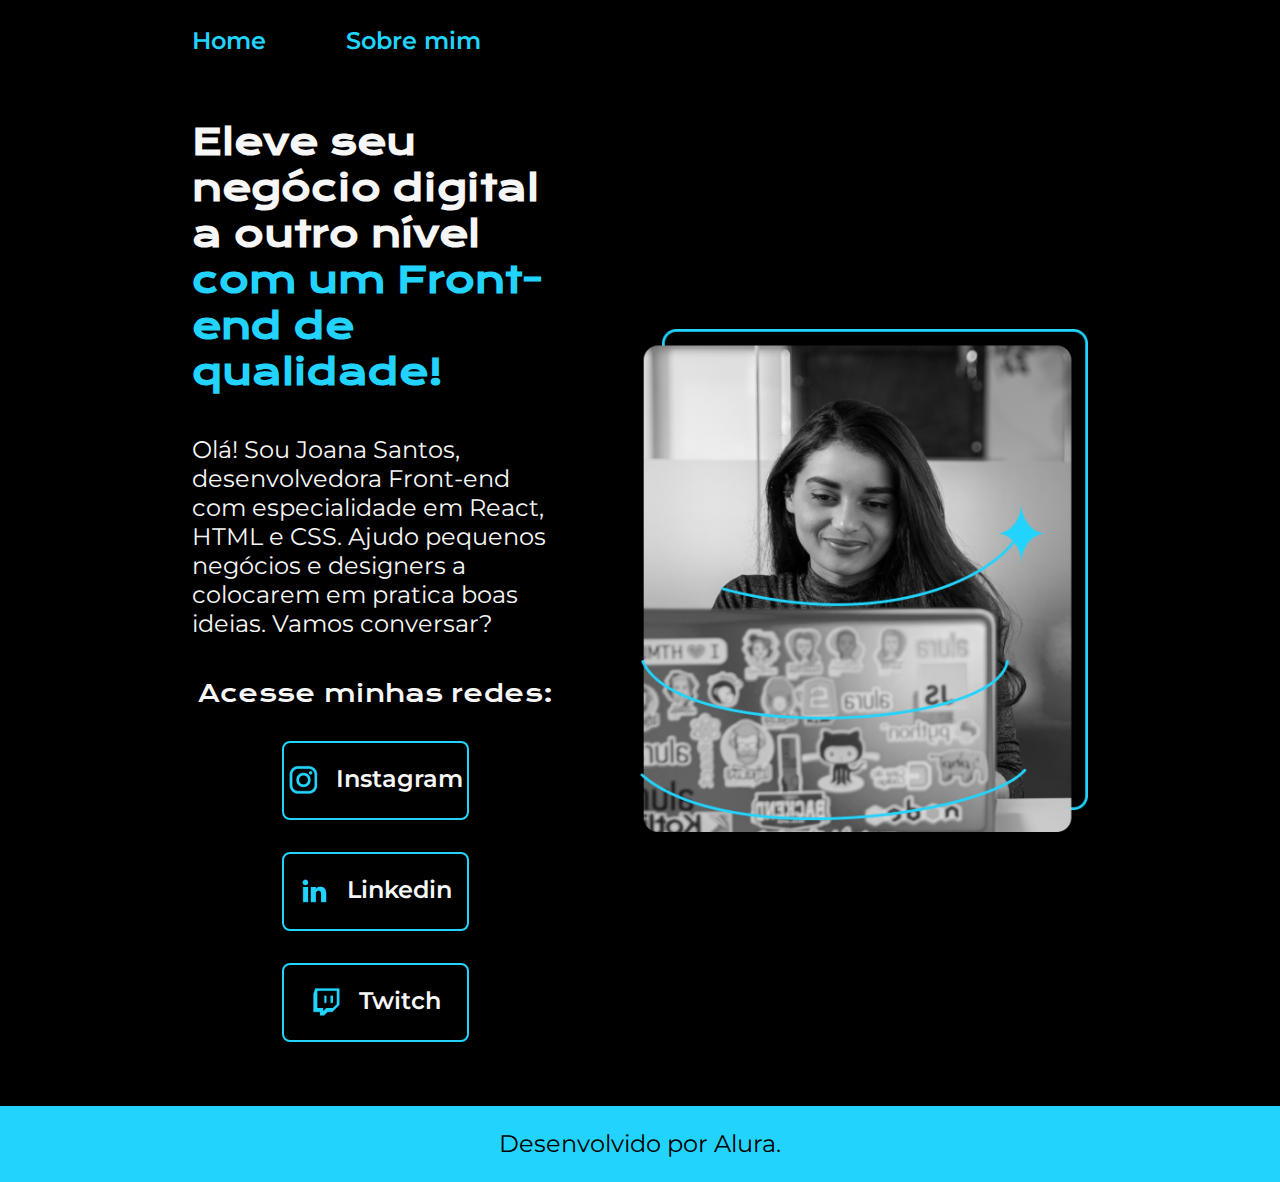
<file: index.html>
<!DOCTYPE html>
<html lang="pt-br">
<head>
    <meta charset="UTF-8">
    <meta http-equiv="X-UA-Compatible" content="IE=edge">
    <meta name="viewport" content="width=device-width, initial-scale=1.0">
    <title>Portfolio</title>
    <link rel="stylesheet" href="./styles/style.css">
</head>
<body>
    <header class="cabecalho">
        <nav class="cabecalho__menu">
            <a class="cabecalho__menu__link" href="index.html">Home</a>
            <a class="cabecalho__menu__link" href="about.html">Sobre mim</a>
        </nav>
    </header>
    <main class="apresentacao">
        <section class="apresentacao__conteudo">
            <h1 class="apresentacao__conteudo__titulo">Eleve seu negócio digital a outro nível <strong class="titulo-destaque">com um Front-end de qualidade!</strong></h1>
            <p class="apresentacao__conteudo__texto">Olá! Sou Joana Santos, desenvolvedora Front-end com especialidade em React, HTML e CSS. Ajudo pequenos negócios e designers a colocarem em pratica boas ideias. Vamos conversar?</p>
            <div class="apresentacao__links">
            <h2 class="apresentacao__subtitulo__links">Acesse minhas redes:</h2>
                <a class="apresentacao__links__navegacao" href="http://instagram.com/">
                    <img src="./assets/instagram.png" alt="Logo Instagram">
                    Instagram
                </a>
                <a class="apresentacao__links__navegacao" href="https://www.linkedin.com/">
                    <img src="./assets/linkedin.png" href="Logo Linkedin">
                    Linkedin</a>
                <a class="apresentacao__links__navegacao" href="https://www.twitch.tv/">
                    <img src="./assets/twitch.png" href="Logo Twitch">
                    Twitch</a>
            </div>
        </section>
            <img class="apresentacao__imagem" src="./assets/Imagem.png" alt="Foto de Joana Santos programando">
    </main>
    <footer class="rodape">
        <p>Desenvolvido por Alura.</p>
    </footer>
</body>
</html>
</file>
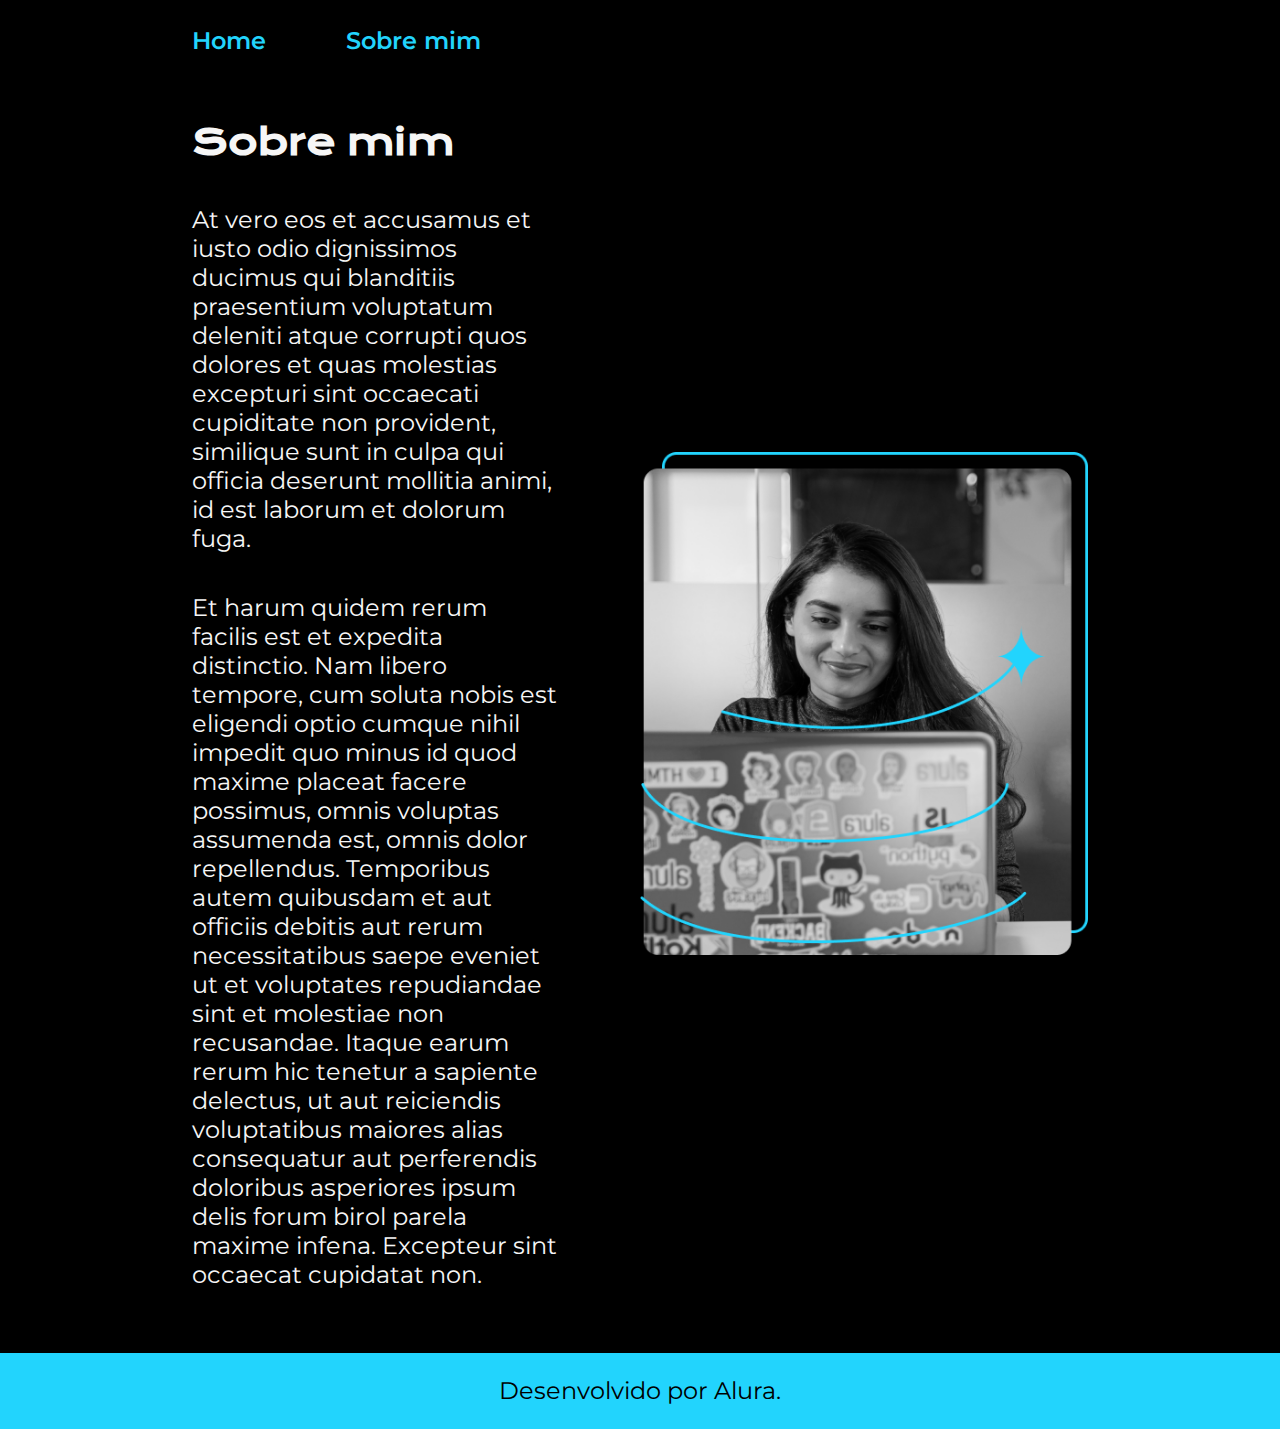
<file: about.html>
<!DOCTYPE html>
<html lang="pt-br">
<head>
    <meta charset="UTF-8">
    <meta http-equiv="X-UA-Compatible" content="IE=edge">
    <meta name="viewport" content="width=device-width, initial-scale=1.0">
    <title>Sobre mim</title>
    <link rel="stylesheet" href="./styles/style.css">
</head>
<body>
    <header class="cabecalho">
        <nav class="cabecalho__menu">
            <a class="cabecalho__menu__link" href="index.html">Home</a>
            <a class="cabecalho__menu__link" href="about.html">Sobre mim</a>
        </nav>
    </header>
    <main class="apresentacao">
        <section class="apresentacao__conteudo">
        <h1 class="apresentacao__conteudo__titulo">Sobre mim</h1>
        <p class="apresentacao__conteudo__texto">At vero eos et accusamus et iusto odio dignissimos ducimus qui blanditiis praesentium voluptatum deleniti atque corrupti quos dolores et quas molestias excepturi sint occaecati cupiditate non provident, similique sunt in culpa qui officia deserunt mollitia animi, id est laborum et dolorum fuga.</p>
        <p class="apresentacao__conteudo__texto">Et harum quidem rerum facilis est et expedita distinctio. Nam libero tempore, cum soluta nobis est eligendi optio cumque nihil impedit quo minus id quod maxime placeat facere possimus, omnis voluptas assumenda est, omnis dolor repellendus. Temporibus autem quibusdam et aut officiis debitis aut rerum necessitatibus saepe eveniet ut et voluptates repudiandae sint et molestiae non recusandae. Itaque earum rerum hic tenetur a sapiente delectus, ut aut reiciendis voluptatibus maiores alias consequatur aut perferendis doloribus asperiores ipsum delis forum birol parela maxime infena. Excepteur sint occaecat cupidatat non.
            </p>
        </section>
            <img class="apresentacao__imagem" src="./assets/Imagem.png" href="Foto Joana Santos programando">
    </main>
    <footer class="rodape">
        <p>Desenvolvido por Alura.</p>
    </footer>
</body>
</html>
</file>
<file: styles/style.css>
@import url('https://fonts.googleapis.com/css2?family=Krona+One&family=Montserrat&display=swap');

:root {
    /* =====Cores===== */
    --cor-primaria: #000000;
    --cor-secundaria: #F6F6F6;
    --cor-terciaria: #22D4FD;
    --cor-hover: #272727;

    /* =====Fontes===== */
    --fonte-primaria: 'Krona One', sans-serif;
    --font-secundaria: 'Montserrat', sans-serif;
}

* {
    margin: 0;
    padding: 0;
}

body {
    box-sizing: border-box;
    background-color: var(--cor-primaria);
    color: var(--cor-secundaria);
}

.cabecalho {
    padding: 2% 0 0 15%;
}

.cabecalho__menu {
    display: flex;
    gap: 80px;

}

.cabecalho__menu__link {
    color: var(--cor-terciaria);
    font-size: 1.5rem;
    font-family: var(--font-secundaria);
    font-weight: 600;
    text-decoration: none;
}

.apresentacao {
    padding: 5% 15%;
    display: flex;
    align-items: center;
    justify-content: space-between;
    gap: 82px;
}

.apresentacao__conteudo {
    width: 50%;
    display: flex;
    flex-direction: column;
    gap: 40px;
}

.apresentacao__conteudo__titulo {
    font-size: 2.25rem;
    font-family: var(--fonte-primaria);
}

.titulo-destaque {
    color: var(--cor-terciaria);
}

.apresentacao__conteudo__texto {
    font-size: 1.5rem;
    font-family: var(--font-secundaria);
}

.apresentacao__links{
    display: flex;
    flex-direction: column;
    justify-content: space-between;
    align-items: center;
    gap: 32px;
}

.apresentacao__subtitulo__links{
    font-family: var(--fonte-primaria);
    font-weight: 400;
    font-size: 1.5rem;
}
.apresentacao__links__navegacao {
    display: flex;
    justify-content: center;
    gap: 16px;
    border: 2px solid var(--cor-terciaria);
    width: 50%;
    text-align: center;
    border-radius: 8px;
    font-size: 1.5rem;
    font-weight: 600;
    padding: 21.5px 0;
    text-decoration: none;
    color: var(--cor-secundaria);
    font-family: var(--font-secundaria);
}

.apresentacao__links__link:hover {
    background-color: var(--cor-hover);
}

.apresentacao__imagem {
    width: 50%;
}

.rodape {
    padding: 23.64px;
    color: var(--cor-primaria);
    background-color: var(--cor-terciaria);
    text-align: center;
    font-size: 1.5rem;
    font-family: var(--font-secundaria);
    font-weight: 400;
}

@media (max-width: 1200px) {
    .cabecalho{
        padding: 10%;
    }

    .cabecalho__menu{
        justify-content: center;
    }

    .apresentacao {
        flex-direction: column-reverse;
        padding: 5%;
    }

    .apresentacao__conteudo{
        width: auto;
    }
}
</file>
